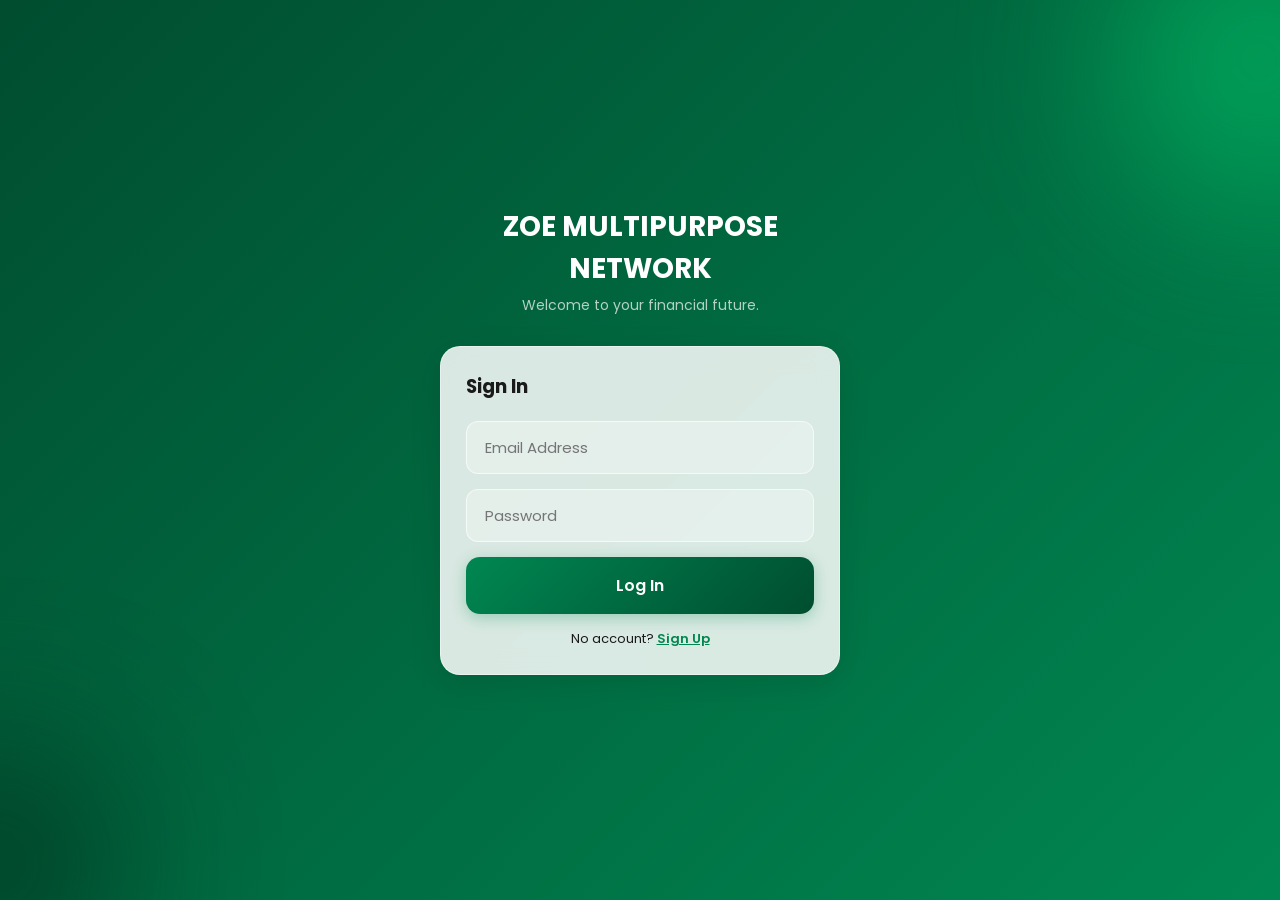
<file: foundation.html>
<!DOCTYPE html>
<html lang="en">
<head>
    <meta charset="UTF-8">
    <meta name="viewport" content="width=device-width, initial-scale=1.0, maximum-scale=1.0, user-scalable=no">
    <title>ZOE MULTIPURPOSE NETWORK</title>
    <link href="https://fonts.googleapis.com/css2?family=Poppins:wght@300;400;500;600;700&display=swap" rel="stylesheet">
    <link rel="stylesheet" href="https://cdnjs.cloudflare.com/ajax/libs/font-awesome/6.4.0/css/all.min.css">
    
    <style>
        :root {
            --primary: #008751; /* Zoe Green */
            --accent: #00e676;  /* Neon Green for dark backgrounds */
            --dark-green: #004d30;
            --glass-bg: rgba(255, 255, 255, 0.15);
            --glass-border: rgba(255, 255, 255, 0.2);
            --glass-card: rgba(255, 255, 255, 0.85); /* High opacity for readability */
            --text-dark: #1a1a1a;
            --text-light: #ffffff;
            --danger: #ff4d4d;
        }

        * {
            margin: 0;
            padding: 0;
            box-sizing: border-box;
            font-family: 'Poppins', sans-serif;
            -webkit-tap-highlight-color: transparent;
        }

        body {
            /* Deep Green Gradient Background to make Glassmorphism pop */
            background: linear-gradient(135deg, #004d30 0%, #008751 100%);
            min-height: 100vh;
            color: var(--text-dark);
            overflow-x: hidden;
            position: relative;
        }

        /* Abstract blobs for background depth */
        body::before {
            content: '';
            position: fixed;
            top: -10%;
            right: -10%;
            width: 300px;
            height: 300px;
            background: var(--accent);
            filter: blur(80px);
            opacity: 0.4;
            border-radius: 50%;
            z-index: -1;
        }
        body::after {
            content: '';
            position: fixed;
            bottom: -10%;
            left: -10%;
            width: 250px;
            height: 250px;
            background: #002b1b;
            filter: blur(80px);
            opacity: 0.6;
            border-radius: 50%;
            z-index: -1;
        }

        /* --- UTILITIES --- */
        .hidden { display: none !important; }
        .flex-center { display: flex; justify-content: center; align-items: center; }
        
        .container {
            max-width: 480px; /* Mobile width constraint */
            margin: 0 auto;
            padding: 20px;
            min-height: 100vh;
            padding-bottom: 80px; /* Space for bottom nav */
        }

        /* --- GLASS COMPONENTS --- */
        .glass-panel {
            background: var(--glass-card);
            backdrop-filter: blur(12px);
            -webkit-backdrop-filter: blur(12px);
            border: 1px solid rgba(255,255,255,0.4);
            border-radius: 20px;
            padding: 25px;
            box-shadow: 0 8px 32px rgba(0, 0, 0, 0.1);
            color: var(--text-dark);
            width: 100%;
            margin-bottom: 20px;
        }

        .input-glass {
            width: 100%;
            padding: 14px 18px;
            background: rgba(255, 255, 255, 0.3);
            border: 1px solid rgba(255, 255, 255, 0.6);
            border-radius: 12px;
            font-size: 15px;
            color: #1a1a1a;
            margin-bottom: 15px;
            outline: none;
            transition: 0.3s;
        }
        .input-glass:focus {
            background: rgba(255, 255, 255, 0.7);
            border-color: var(--primary);
            box-shadow: 0 0 0 3px rgba(0, 135, 81, 0.2);
        }

        .btn-glass {
            width: 100%;
            padding: 16px;
            background: linear-gradient(135deg, var(--primary), var(--dark-green));
            border: none;
            border-radius: 14px;
            color: white;
            font-weight: 600;
            font-size: 16px;
            cursor: pointer;
            box-shadow: 0 4px 15px rgba(0, 135, 81, 0.3);
            transition: 0.3s;
        }
        .btn-glass:active { transform: scale(0.98); }
        .btn-secondary { background: #333; color: white; }
        .btn-outline { background: transparent; border: 1px solid var(--primary); color: var(--primary); }

        /* --- AUTH --- */
        #auth-screen {
            display: flex;
            justify-content: center;
            align-items: center;
            min-height: 100vh;
            padding: 20px;
        }
        .auth-header { text-align: center; margin-bottom: 30px; }
        .auth-header h1 { font-size: 28px; color: var(--text-light); font-weight: 700; margin-bottom: 5px; }
        .auth-header p { color: rgba(255,255,255,0.7); font-size: 14px; }

        /* --- DASHBOARD STATS --- */
        .stat-card {
            background: linear-gradient(145deg, var(--primary), #00663d);
            border-radius: 20px;
            padding: 20px;
            color: white;
            margin-bottom: 20px;
            box-shadow: 0 10px 20px rgba(0, 135, 81, 0.25);
            position: relative;
            overflow: hidden;
        }
        .stat-card::after {
            content: '';
            position: absolute;
            top: -20px; right: -20px;
            width: 100px; height: 100px;
            background: rgba(255,255,255,0.1);
            border-radius: 50%;
        }
        .stat-card small { opacity: 0.8; text-transform: uppercase; font-size: 11px; letter-spacing: 1px; }
        .stat-card .value { font-size: 32px; font-weight: 700; margin: 5px 0 15px; }
        .pill { background: rgba(0,0,0,0.2); padding: 4px 10px; border-radius: 20px; font-size: 11px; display: inline-block; }

        /* --- NAVIGATION (BOTTOM) --- */
        .nav-bar {
            position: fixed;
            bottom: 20px;
            left: 20px;
            right: 20px;
            background: rgba(255, 255, 255, 0.95);
            backdrop-filter: blur(20px);
            border-radius: 24px;
            padding: 10px 20px;
            display: flex;
            justify-content: space-between;
            align-items: center;
            box-shadow: 0 10px 30px rgba(0,0,0,0.15);
            z-index: 1000;
            max-width: 440px;
            margin: 0 auto;
        }
        .nav-item {
            display: flex;
            flex-direction: column;
            align-items: center;
            color: #888;
            font-size: 11px;
            padding: 8px;
            border-radius: 12px;
            cursor: pointer;
            transition: 0.3s;
        }
        .nav-item i { font-size: 20px; margin-bottom: 4px; }
        .nav-item.active { color: var(--primary); background: rgba(0, 135, 81, 0.1); font-weight: 600; }

        /* --- CONTRIBUTION TOGGLE --- */
        .toggle-wrap {
            display: flex;
            background: #eee;
            border-radius: 12px;
            padding: 4px;
            margin-bottom: 20px;
        }
        .toggle-btn {
            flex: 1;
            padding: 12px;
            text-align: center;
            border-radius: 10px;
            cursor: pointer;
            font-weight: 600;
            font-size: 14px;
            transition: 0.3s;
            color: #666;
        }
        .toggle-btn.active { background: white; color: var(--primary); box-shadow: 0 2px 5px rgba(0,0,0,0.05); }

        /* --- SECTION HEADERS --- */
        .section-header { margin-bottom: 20px; display: flex; align-items: center; justify-content: space-between; }
        .section-header h2 { font-size: 22px; color: white; }
        .user-avatar { width: 40px; height: 40px; background: white; border-radius: 50%; display: flex; align-items: center; justify-content: center; font-weight: bold; color: var(--primary); }

        /* Toast Notification */
        #toast {
            visibility: hidden;
            min-width: 250px;
            background-color: var(--dark-green);
            color: #fff;
            text-align: center;
            border-radius: 12px;
            padding: 16px;
            position: fixed;
            z-index: 2000;
            left: 50%;
            top: 20px; /* Top notification for mobile */
            transform: translateX(-50%);
            box-shadow: 0 5px 15px rgba(0,0,0,0.3);
        }
        #toast.show { visibility: visible; animation: fadein 0.5s, fadeout 0.5s 2.5s; }
        @keyframes fadein { from {top: 0; opacity: 0;} to {top: 20px; opacity: 1;} }
        @keyframes fadeout { from {top: 20px; opacity: 1;} to {top: 0; opacity: 0;} }
    </style>
</head>
<body>

    <div id="toast">Action Successful</div>

    <section id="auth-screen">
        <div style="width: 100%; max-width: 400px;">
            <div class="auth-header">
                <h1>ZOE MULTIPURPOSE NETWORK</h1>
                <p>Welcome to your financial future.</p>
            </div>

            <div id="login-view" class="glass-panel">
                <h3 style="margin-bottom: 20px;">Sign In</h3>
                <input type="email" class="input-glass" placeholder="Email Address" id="login-email">
                <input type="password" class="input-glass" placeholder="Password" id="login-password">
                <button class="btn-glass" onclick="handleLogin()">Log In</button>
                <p style="text-align: center; margin-top: 15px; font-size: 13px;">
                    No account? <a href="#" onclick="toggleAuthMode('signup')" style="color: var(--primary); font-weight: 600;">Sign Up</a>
                </p>
            </div>

            <div id="signup-view" class="glass-panel hidden">
                <h3 style="margin-bottom: 20px;">Create Account</h3>
                <input type="email" class="input-glass" placeholder="Email Address" id="signup-email">
                <input type="password" class="input-glass" placeholder="Create Password" id="signup-password">
                <input type="password" class="input-glass" placeholder="Confirm Password">
                <button class="btn-glass" onclick="handleSignup()">Sign Up</button>
                <p style="text-align: center; margin-top: 15px; font-size: 13px;">
                    Have an account? <a href="#" onclick="toggleAuthMode('login')" style="color: var(--primary); font-weight: 600;">Log In</a>
                </p>
            </div>
        </div>
    </section>

    <section id="onboarding-screen" class="hidden container">
        <div class="glass-panel" style="margin-top: 50px;">
            <h2 style="margin-bottom: 10px; color: var(--primary);">Complete Profile</h2>
            <p style="margin-bottom: 20px; font-size: 13px; color: #666;">We need a few details to activate your account.</p>
            
            <input type="text" class="input-glass" id="profile-name" placeholder="Full Name">
            <input type="tel" class="input-glass" id="profile-phone" placeholder="Phone Number">
            <input type="text" class="input-glass" id="profile-address" placeholder="Residential Address">
            <input type="text" class="input-glass" id="profile-occupation" placeholder="Occupation">
            <input type="text" class="input-glass" id="profile-kin" placeholder="Next of Kin">
            
            <button class="btn-glass" onclick="completeProfile()">Save & Continue</button>
        </div>
    </section>

    <main id="app-screen" class="hidden container">
        
        <div class="section-header">
            <div>
                <p style="color: rgba(255,255,255,0.8); font-size: 12px;">Welcome back,</p>
                <h2 id="display-name">User</h2>
            </div>
            <div class="user-avatar" onclick="navigate('profile')">
                <i class="fas fa-user"></i>
            </div>
        </div>

        <div id="view-home">
            <div class="stat-card">
                <small>Total Savings Balance</small>
                <div class="value">₦ 450,000</div>
                <div class="pill"><i class="fas fa-chart-line"></i> +10% Return Active</div>
            </div>

            <div style="display: grid; grid-template-columns: 1fr 1fr; gap: 15px;">
                <div class="glass-panel" style="padding: 15px; margin: 0; text-align: center;" onclick="navigate('loan')">
                    <i class="fas fa-hand-holding-dollar" style="font-size: 24px; color: var(--primary); margin-bottom: 10px;"></i>
                    <h4 style="font-size: 14px;">Get Loan</h4>
                </div>
                <div class="glass-panel" style="padding: 15px; margin: 0; text-align: center;" onclick="navigate('contribute')">
                    <i class="fas fa-coins" style="font-size: 24px; color: var(--primary); margin-bottom: 10px;"></i>
                    <h4 style="font-size: 14px;">Contribute</h4>
                </div>
            </div>

            <h3 style="color: white; font-size: 18px; margin: 25px 0 15px;">Recent Transactions</h3>
            <div class="glass-panel" style="padding: 0; overflow: hidden;">
                <div style="padding: 15px; border-bottom: 1px solid #eee; display: flex; justify-content: space-between; align-items: center;">
                    <div>
                        <div style="font-weight: 600; font-size: 14px;">Daily Contribution</div>
                        <div style="font-size: 11px; color: #888;">Today, 10:30 AM</div>
                    </div>
                    <div style="font-weight: 600; color: var(--primary);">+₦ 2,000</div>
                </div>
                <div style="padding: 15px; display: flex; justify-content: space-between; align-items: center;">
                    <div>
                        <div style="font-weight: 600; font-size: 14px;">Interest Payout</div>
                        <div style="font-size: 11px; color: #888;">Oct 01, 2023</div>
                    </div>
                    <div style="font-weight: 600; color: var(--primary);">+₦ 450</div>
                </div>
            </div>
        </div>

        <div id="view-loan" class="hidden">
            <h3 style="color: white; margin-bottom: 15px;">Loan Application</h3>
            <div class="glass-panel">
                <p style="font-size: 13px; color: #666; margin-bottom: 20px;">
                    Loans are subject to a <strong>10% interest rate</strong>. Repayment is fixed at <strong>90 Days</strong>.
                </p>

                <label style="font-size: 12px; font-weight: 600; color: var(--primary);">AMOUNT NEEDED (₦)</label>
                <input type="number" id="loan-amount" class="input-glass" placeholder="e.g. 50000" oninput="calcLoan()" style="font-size: 20px; font-weight: 700;">

                <div id="loan-details" class="hidden" style="background: #f9f9f9; padding: 15px; border-radius: 12px; margin-bottom: 20px;">
                    <div style="display: flex; justify-content: space-between; margin-bottom: 8px; font-size: 13px;">
                        <span>Principal:</span> <span id="val-principal">0</span>
                    </div>
                    <div style="display: flex; justify-content: space-between; margin-bottom: 8px; font-size: 13px;">
                        <span>Interest (10%):</span> <span id="val-interest" style="color: var(--danger);">0</span>
                    </div>
                    <div style="border-top: 1px solid #ddd; padding-top: 8px; display: flex; justify-content: space-between; font-weight: 700;">
                        <span>To Repay:</span> <span id="val-total" style="color: var(--primary);">0</span>
                    </div>
                    <div style="text-align: center; margin-top: 10px; font-size: 11px; color: #888;">Due in 90 Days</div>
                </div>

                <button class="btn-glass" onclick="submitLoan()">Apply Now</button>
            </div>
        </div>

        <div id="view-contribute" class="hidden">
            <h3 style="color: white; margin-bottom: 15px;">Daily Contribution</h3>
            <div class="glass-panel">
                <div class="toggle-wrap">
                    <div class="toggle-btn active" id="mode-cash" onclick="setMode('cash')">CASH</div>
                    <div class="toggle-btn" id="mode-bank" onclick="setMode('bank')">BANK</div>
                </div>

                <div style="text-align: center; margin-bottom: 20px;">
                    <label style="font-size: 12px; color: #888;">AMOUNT (₦)</label>
                    <input type="number" value="1000" class="input-glass" style="text-align: center; font-size: 24px; font-weight: 700; margin-top: 5px;">
                </div>

                <p id="mode-desc" style="font-size: 12px; text-align: center; margin-bottom: 20px; color: #666;">
                    Mark that you have given cash to an agent.
                </p>

                <button class="btn-glass" onclick="markContribution()">Mark as Contributed</button>
            </div>
        </div>

        <div id="view-profile" class="hidden">
            <h3 style="color: white; margin-bottom: 15px;">My Profile</h3>
            <div class="glass-panel">
                <div style="text-align: center; margin-bottom: 20px;">
                    <div style="width: 80px; height: 80px; background: #eee; border-radius: 50%; margin: 0 auto 10px; display: flex; align-items: center; justify-content: center; font-size: 30px; color: #888;">
                        <i class="fas fa-user"></i>
                    </div>
                    <button class="btn-outline" style="padding: 5px 15px; border-radius: 20px; font-size: 12px;">Change Photo</button>
                </div>

                <input type="text" class="input-glass" value="John Doe" id="edit-name">
                <input type="tel" class="input-glass" value="08012345678">
                <input type="text" class="input-glass" value="Civil Servant">
                <input type="text" class="input-glass" value="Lagos, Nigeria">

                <button class="btn-glass" onclick="showToast('Profile Updated!')">Save Changes</button>
                <button class="btn-glass btn-secondary" style="margin-top: 10px; background: #ff4d4d;" onclick="logout()">Log Out</button>
            </div>
        </div>

        <nav class="nav-bar">
            <div class="nav-item active" onclick="navigate('home', this)">
                <i class="fas fa-home"></i>
                <span>Home</span>
            </div>
            <div class="nav-item" onclick="navigate('loan', this)">
                <i class="fas fa-percentage"></i>
                <span>Loan</span>
            </div>
            <div class="nav-item" onclick="navigate('contribute', this)">
                <i class="fas fa-calendar-check"></i>
                <span>Daily</span>
            </div>
            <div class="nav-item" onclick="navigate('profile', this)">
                <i class="fas fa-user"></i>
                <span>Profile</span>
            </div>
        </nav>

    </main>

    <script>
        // --- NAVIGATION LOGIC ---
        function navigate(viewId, navElement) {
            // Hide all views
            ['home', 'loan', 'contribute', 'profile'].forEach(v => {
                document.getElementById('view-' + v).classList.add('hidden');
            });
            
            // Show target view
            document.getElementById('view-' + viewId).classList.remove('hidden');

            // Update nav state
            if(navElement) {
                document.querySelectorAll('.nav-item').forEach(el => el.classList.remove('active'));
                navElement.classList.add('active');
            }
        }

        // --- AUTH LOGIC ---
        function toggleAuthMode(mode) {
            if(mode === 'signup') {
                document.getElementById('login-view').classList.add('hidden');
                document.getElementById('signup-view').classList.remove('hidden');
            } else {
                document.getElementById('signup-view').classList.add('hidden');
                document.getElementById('login-view').classList.remove('hidden');
            }
        }

        function handleSignup() {
            // Just move to onboarding
            document.getElementById('auth-screen').classList.add('hidden');
            document.getElementById('onboarding-screen').classList.remove('hidden');
        }

        function handleLogin() {
            // Skip onboarding, go to app
            document.getElementById('auth-screen').classList.add('hidden');
            document.getElementById('app-screen').classList.remove('hidden');
            showToast('Welcome Back!');
        }

        function completeProfile() {
            const name = document.getElementById('profile-name').value;
            if(name) {
                document.getElementById('display-name').innerText = name.split(' ')[0];
                document.getElementById('edit-name').value = name;
            }
            document.getElementById('onboarding-screen').classList.add('hidden');
            document.getElementById('app-screen').classList.remove('hidden');
            showToast('Profile Setup Complete');
        }

        function logout() {
            window.location.reload(); // Simple refresh to reset
        }

        // --- LOAN LOGIC ---
        function calcLoan() {
            const amount = parseFloat(document.getElementById('loan-amount').value);
            const details = document.getElementById('loan-details');
            
            if(amount > 0) {
                details.classList.remove('hidden');
                const interest = amount * 0.10;
                const total = amount + interest;

                document.getElementById('val-principal').innerText = '₦ ' + amount.toLocaleString();
                document.getElementById('val-interest').innerText = '₦ ' + interest.toLocaleString();
                document.getElementById('val-total').innerText = '₦ ' + total.toLocaleString();
            } else {
                details.classList.add('hidden');
            }
        }

        function submitLoan() {
            showToast('Loan Request Submitted!');
            document.getElementById('loan-amount').value = '';
            document.getElementById('loan-details').classList.add('hidden');
        }

        // --- CONTRIBUTION LOGIC ---
        let contribMode = 'cash';
        function setMode(mode) {
            contribMode = mode;
            document.querySelectorAll('.toggle-btn').forEach(b => b.classList.remove('active'));
            document.getElementById('mode-' + mode).classList.add('active');

            const desc = document.getElementById('mode-desc');
            if(mode === 'cash') {
                desc.innerText = "Mark that you have given cash to an agent.";
            } else {
                desc.innerText = "Please ensure you have transferred the funds to the company account before marking.";
            }
        }

        function markContribution() {
            if(contribMode === 'cash') {
                showToast('Marked as Cash. Awaiting Agent Approval.');
            } else {
                showToast('Transfer Recorded. Awaiting Confirmation.');
            }
        }

        // --- TOAST UTILITY ---
        function showToast(msg) {
            const t = document.getElementById('toast');
            t.innerText = msg;
            t.className = 'show';
            setTimeout(() => { t.className = t.className.replace('show', ''); }, 3000);
        }

    </script>
</body>
</html>
</file>
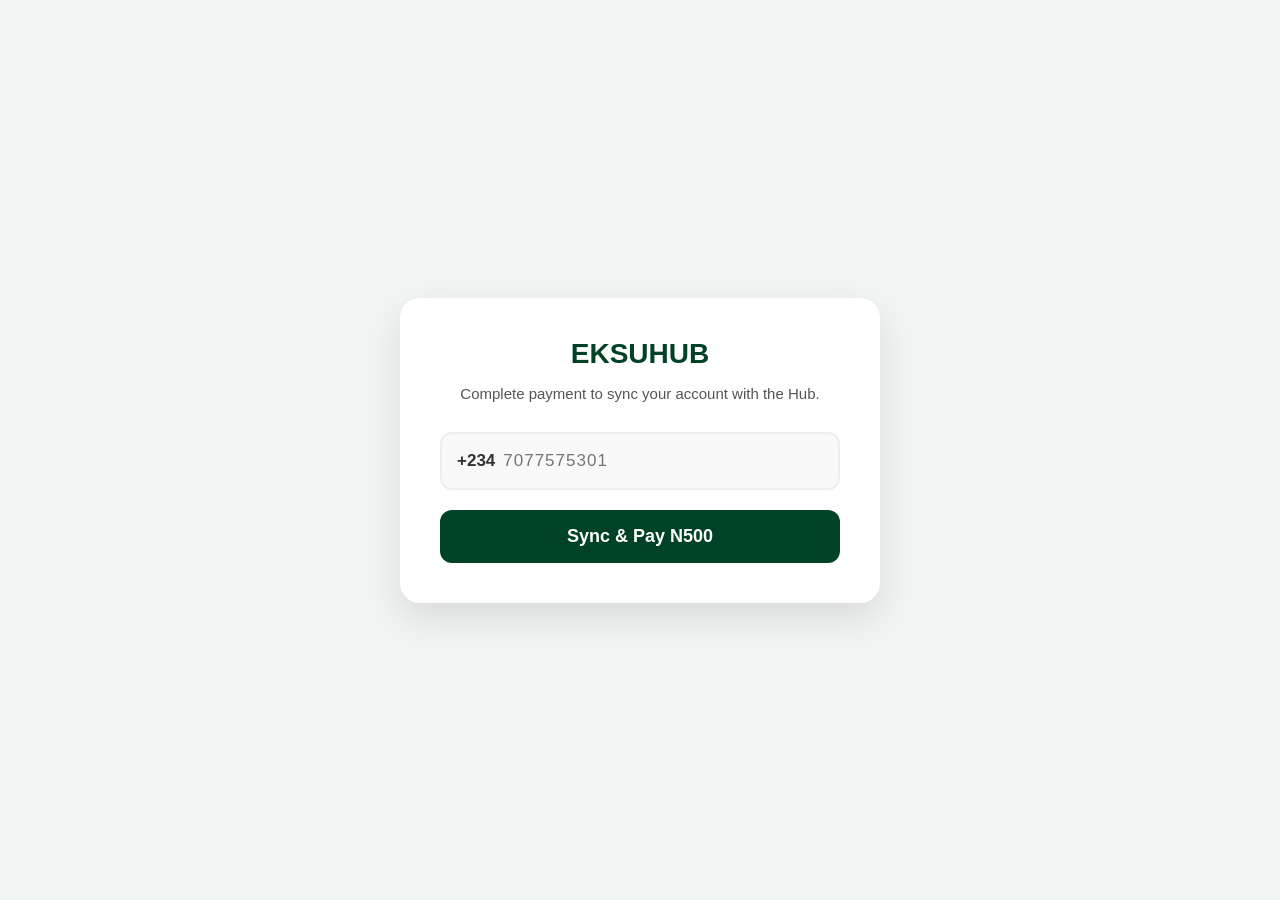
<file: test.html>
<!DOCTYPE html>
<html lang="en">
<head>
    <meta charset="UTF-8">
    <meta name="viewport" content="width=device-width, initial-scale=1.0">
    <title>zoe - Payment & Sync</title>
    <script src="https://js.paystack.co/v1/inline.js"></script>
    <style>
        body { 
            font-family: 'Inter', -apple-system, sans-serif; 
            background: #f0f4f3; 
            display: flex; 
            justify-content: center; 
            align-items: center; 
            height: 100vh; 
            margin: 0; 
        }
        .card { 
            background: white; 
            padding: 40px; 
            border-radius: 20px; 
            box-shadow: 0 15px 35px rgba(0,0,0,0.1); 
            width: 100%; 
            max-width: 400px; 
            text-align: center; 
        }
        .logo { color: #004225; font-size: 28px; font-weight: 800; margin-bottom: 10px; }
        p { color: #555; font-size: 15px; margin-bottom: 30px; }
        
        .input-box { 
            display: flex; 
            align-items: center; 
            background: #f9f9f9; 
            border: 2px solid #eee; 
            border-radius: 12px; 
            padding: 5px 15px; 
            margin-bottom: 20px; 
        }
        .input-box:focus-within { border-color: #004225; }
        .prefix { font-weight: bold; color: #333; margin-right: 8px; font-size: 17px; }
        input { 
            border: none; 
            background: transparent; 
            padding: 12px 0; 
            font-size: 17px; 
            width: 100%; 
            outline: none; 
            letter-spacing: 1px;
        }
        
        .btn-pay { 
            background: #004225; 
            color: white; 
            border: none; 
            width: 100%; 
            padding: 16px; 
            border-radius: 12px; 
            font-size: 18px; 
            font-weight: bold; 
            cursor: pointer; 
            transition: all 0.3s ease; 
        }
        .btn-pay:hover { background: #002d1a; transform: translateY(-2px); }
        .btn-pay:disabled { background: #ccc; cursor: not-allowed; }
        
        #status { margin-top: 15px; font-size: 14px; font-weight: 600; display: none; }
    </style>
</head>
<body>

<div class="card">
    <div class="logo">EKSUHUB</div>
    <p>Complete payment to sync your account with the Hub.</p>

    <div class="input-box">
        <span class="prefix">+234</span>
        <input type="tel" id="phoneInput" placeholder="7077575301" maxlength="10">
    </div>

    <button id="payBtn" class="btn-pay" onclick="payWithPaystack()">Sync & Pay N500</button>
    
    <div id="status"></div>
</div>

<script>
    // --- UPDATED CONFIGURATION ---
    const PAYSTACK_PUBLIC_KEY = "pk_live_988851c6dff5a63928310640a0265fe5b7d254af";
    
    const KUDI_TOKEN = "WHdyLwbhC4kJxjqoiS5a2crIXTmN9DYBusAEfeFgPlVtpGZ6O3Mz18R07vnUQK";
    const SENDER_ID = "ZOE NETWORK"; 
    const PROXY = "https://corsproxy.io/?";

    function payWithPaystack() {
        const phone = document.getElementById('phoneInput').value;
        const status = document.getElementById('status');
        const payBtn = document.getElementById('payBtn');

        if (phone.length !== 10 || isNaN(phone)) {
            alert("Please enter exactly 10 digits (the number after +234)");
            return;
        }

        const fullPhone = "234" + phone;

        const handler = PaystackPop.setup({
            key: PAYSTACK_PUBLIC_KEY,
            email: "user@zoe.com", // You can update this with actual user email
            amount: 100 * 100, // N100.00
            currency: "NGN",
            ref: 'EKS-' + Math.floor((Math.random() * 1000000000) + 1),
            callback: function(response) {
                // Payment Success!
                payBtn.disabled = true;
                status.style.display = "block";
                status.style.color = "#004225";
                status.innerText = "Payment Verified! Finalizing Sync...";
                
                sendKudiSMS(fullPhone);
            },
            onClose: function() {
                alert('Transaction cancelled. Sync incomplete.');
            }
        });

        handler.openIframe();
    }

    async function sendKudiSMS(phoneNumber) {
        const status = document.getElementById('status');
        const message = "You have signed in with Eksuhub.. you have now synced with the hub";
        
        const kudiUrl = `https://my.kudisms.net/api/sms?token=${KUDI_TOKEN}&senderID=${encodeURIComponent(SENDER_ID)}&recipients=${phoneNumber}&message=${encodeURIComponent(message)}&gateway=2`;

        try {
            const res = await fetch(PROXY + encodeURIComponent(kudiUrl));
            const data = await res.json();
            
            if (data.status === "success" || data.error_code === "000") {
                status.innerHTML = "✅ SUCCESS! Your account is synced.<br>SMS alert sent.";
                setTimeout(() => {
                    // Redirect to your hub dashboard here
                    // window.location.href = "https://yourhub.com/dashboard";
                }, 3000);
            } else {
                status.style.color = "red";
                status.innerText = "Payment received, but SMS error: " + data.msg;
            }
        } catch (e) {
            status.style.color = "red";
            status.innerText = "Connection error while sending SMS alert.";
            console.error(e);
        }
    }
</script>

</body>
</html>
</file>
